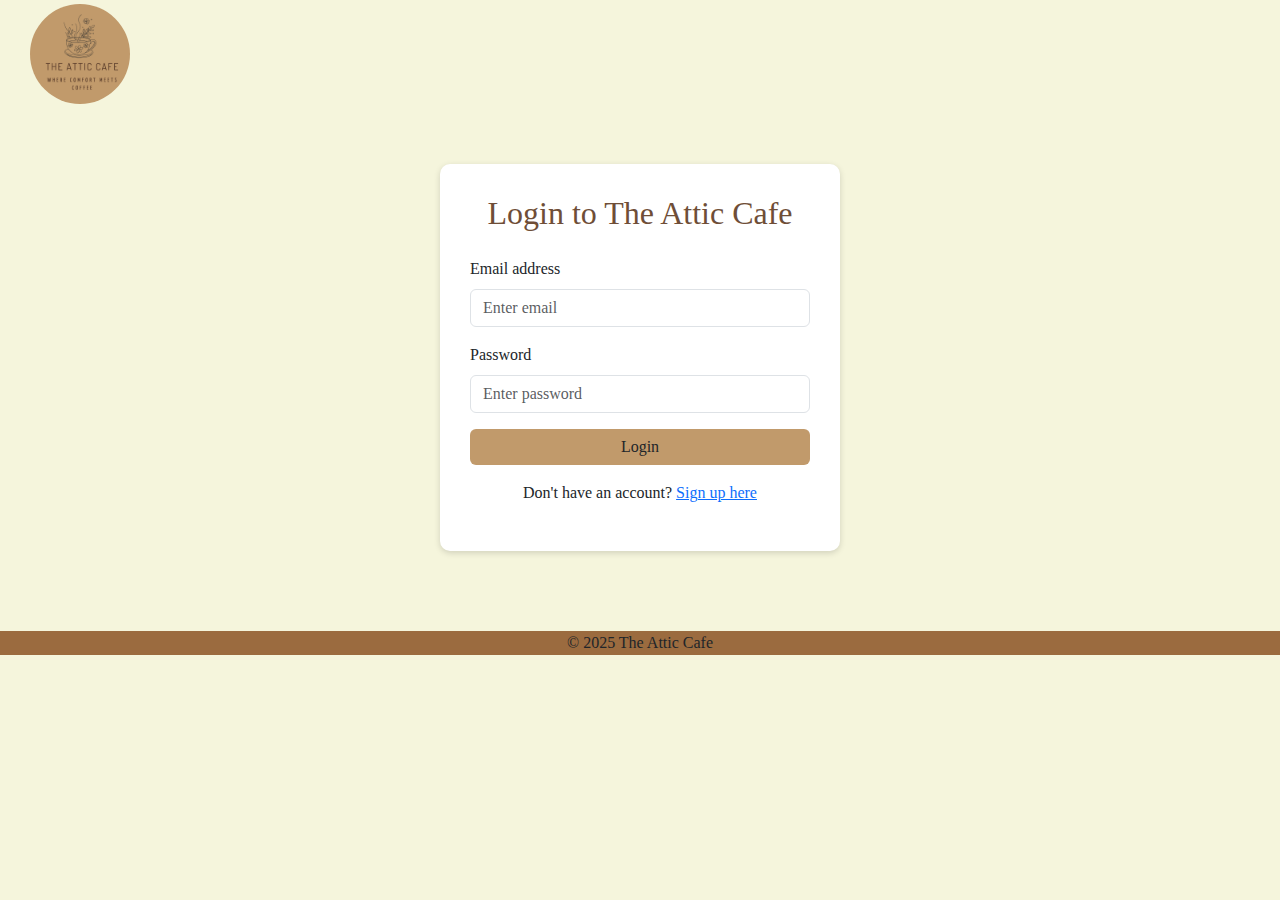
<file: index.html>
<!DOCTYPE html>
<html lang="en">
<head>
  <title>The Attic Cafe - Login</title>
  <meta charset="utf-8">
  <meta name="viewport" content="width=device-width, initial-scale=1">
  <link href="https://cdn.jsdelivr.net/npm/bootstrap@5.3.3/dist/css/bootstrap.min.css" rel="stylesheet">
  <link rel="stylesheet" href="style.css">
  <style>
    .login-container {
      max-width: 400px;
      margin: 80px auto;
      padding: 30px;
      background: white;
      border-radius: 10px;
      box-shadow: 0 2px 6px rgba(0, 0, 0, 0.15);
    }
    h2 {
      text-align: center;
      margin-bottom: 25px;
      color: #6f4e37;
    }
    .btn-login {
      background-color: #c19a6b;
      border: none;
    }
    .btn-login:hover {
      background-color: #a67c4d;
    }
    .message {
      color: red;
      margin-top: 10px;
      text-align: center;
    }
  </style>
</head>
<body>
  <header class="text-center my-4">
    <img src="LOGO.png" alt="Logo">
  </header>
  <div class="login-container">
    <h2>Login to The Attic Cafe</h2>
    <form id="loginForm" onsubmit="return validateLogin()">
      <div class="mb-3">
        <label for="email" class="form-label">Email address</label>
        <input type="email" class="form-control" id="email" placeholder="Enter email" required />
      </div>
      <div class="mb-3">
        <label for="password" class="form-label">Password</label>
        <input type="password" class="form-control" id="password" placeholder="Enter password" required />
      </div>
      <button type="submit" class="btn btn-login w-100">Login</button>
      <p class="message" id="msg"></p>
    </form>
    <p class="mt-3 text-center">Don't have an account? <a href="signup.html">Sign up here</a></p>
  </div>
  <footer>
    <p>&copy; 2025 The Attic Cafe</p>
  </footer>
  <script>
  function validateLogin() {
    const email = document.getElementById('email').value.trim();
    const password = document.getElementById('password').value.trim();
    const storedPassword = localStorage.getItem(email);

    if (!storedPassword) {
      document.getElementById('msg').textContent = 'Account not found. Please sign up.';
      return false;
    }

    if (password !== storedPassword) {
      document.getElementById('msg').textContent = 'Incorrect password.';
      return false;
    }

    localStorage.setItem('username', email);
    window.location.href = 'home.html'; // Successful login
    return false;
  }
</script>
</body>
</html>
</file>
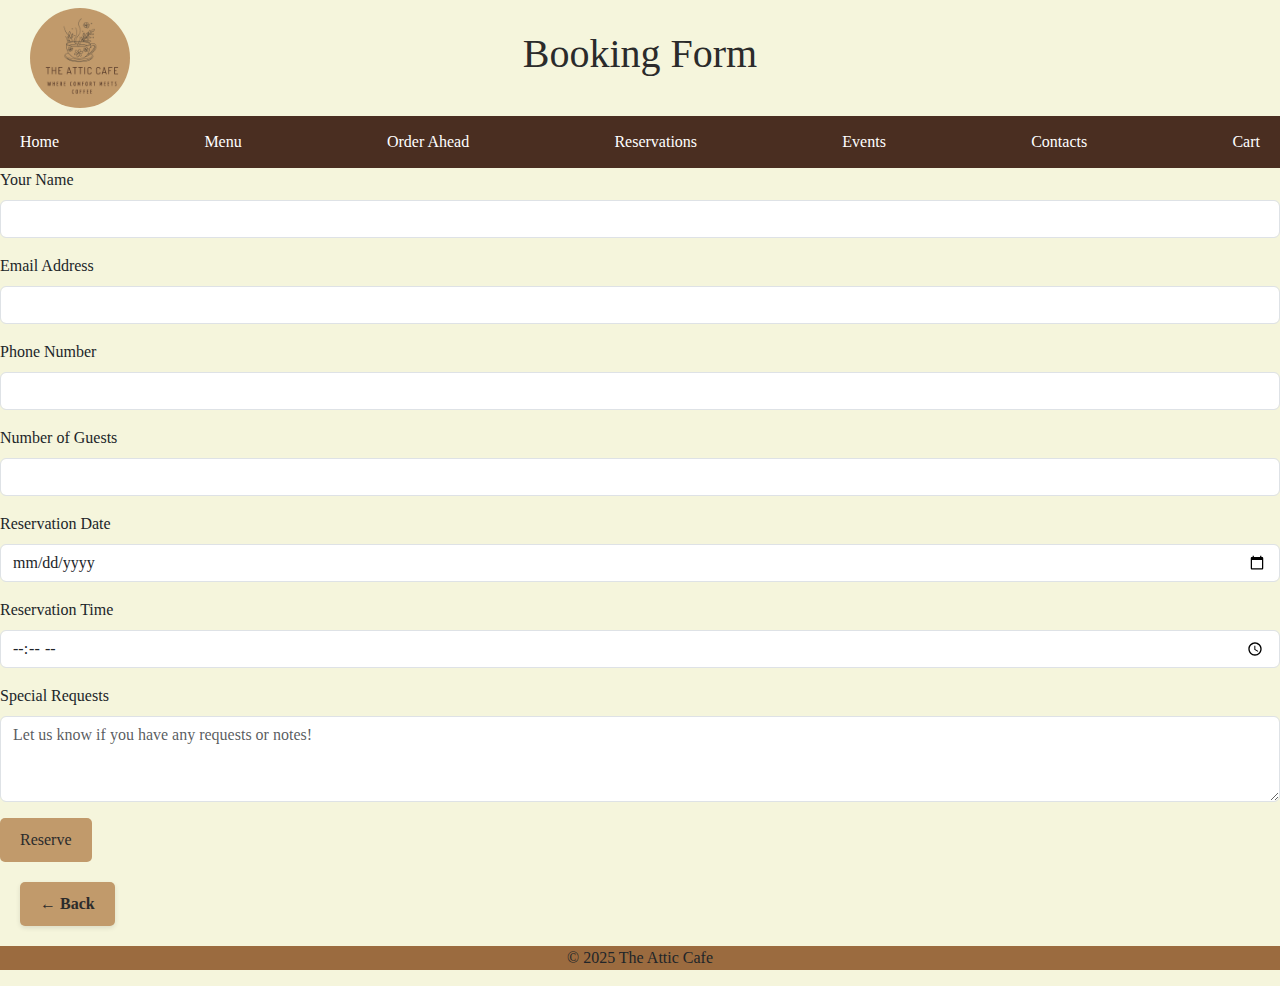
<file: bookingform.html>
<!DOCTYPE html>
<html lang="en">
<head>
  <meta charset="UTF-8" />
  <meta name="viewport" content="width=device-width, initial-scale=1" />
  <title>The Attic Cafe Website</title>
  <link href="https://cdn.jsdelivr.net/npm/bootstrap@5.3.3/dist/css/bootstrap.min.css" rel="stylesheet" />
  <link rel="stylesheet" href="style.css" />
</head>
<body>
   <header>
    <img src="LOGO.png" alt="Logo">
    <h1>Booking Form</h1>
  </header>
   <nav>
  <ul class="nav-menu">
    <li><a href="home.html">Home</a></li>

    <li class="dropdown">
      <a href="javascript:void(0)">Menu</a>
      <ul class="dropdown-content">
        <li><a href="coffee&tea.html">Coffee & Tea</a></li>
        <li><a href="breakfast.html">Breakfast</a></li>
        <li><a href="pastries&cakes.html">Pastries & Cakes</a></li>
      </ul>
    </li>

    <li class="dropdown">
      <a href="javascript:void(0)">Order Ahead</a>
      <ul class="dropdown-content">
        <li><a href="pre-order.html">Pre-Order</a></li>
      </ul>
    </li>

    <li class="dropdown">
      <a href="javascript:void(0)">Reservations</a>
      <ul class="dropdown-content">
        <li><a href="bookingform.html">Booking Form</a></li>
      </ul>
    </li>

    <li class="dropdown">
      <a href="javascript:void(0)">Events</a>
      <ul class="dropdown-content">
        <li><a href="musicnights.html">Music Nights</a></li>
        <li><a href="artworkshops.html">Art Workshops</a></li>
      </ul>
    </li>

    <li class="dropdown">
      <a href="javascript:void(0)">Contacts</a>
      <ul class="dropdown-content">
        <li><a href="feedbackform.html">Feedback Form</a></li>
      </ul>
    </li>
      <li class="dropdown">
      <a href="javascript:void(0)">Cart</a>
      <ul class="dropdown-content">
        <li><a href="cart.html">Cart</a></li>
      </ul>
    </li>
    </li>
  </ul>
</nav>
<form id="bookingForm">
  <div class="mb-3">
    <label for="name" class="form-label">Your Name</label>
    <input type="text" class="form-control" id="name" required>
  </div>

  <div class="mb-3">
    <label for="email" class="form-label">Email Address</label>
    <input type="email" class="form-control" id="email" required>
  </div>

  <div class="mb-3">
    <label for="phone" class="form-label">Phone Number</label>
    <input type="tel" class="form-control" id="phone">
  </div>

  <div class="mb-3">
    <label for="guests" class="form-label">Number of Guests</label>
    <input type="number" class="form-control" id="guests" name="guests" min="1" max="15" required>
  </div>

  <div class="mb-3">
    <label for="date" class="form-label">Reservation Date</label>
    <input type="date" class="form-control" id="date" name="date" required>
  </div>

  <div class="mb-3">
    <label for="time" class="form-label">Reservation Time</label>
    <input type="time" class="form-control" id="time" name="time" required min="07:00" max="22:00">
  </div>

  <div class="mb-3">
    <label for="message" class="form-label">Special Requests</label>
    <textarea class="form-control" id="message" rows="3" placeholder="Let us know if you have any requests or notes!"></textarea>
  </div>
  <button type="submit" class="btn-custom">Reserve</button>

  <p id="bookingMessage" class="text-success mt-3 text-center" style="display:none;">
  Thank you! Your reservation has been received.
</p>

</form>
<button onclick="history.back()" class="btn-back">← Back</button>
<br>
 <footer>
       <p>&copy; 2025 The Attic Cafe</p>
    </footer>
    <script>
  document.getElementById("bookingForm").addEventListener("submit", function (e) {
    e.preventDefault(); // Prevent page reload

    // Optional: Validate fields again or collect data here

    // Show confirmation message
    document.getElementById("bookingMessage").style.display = "block";

    // Optionally, clear the form
    document.getElementById("bookingForm").reset();
  });
</script>

    </body>
    </html>
</file>
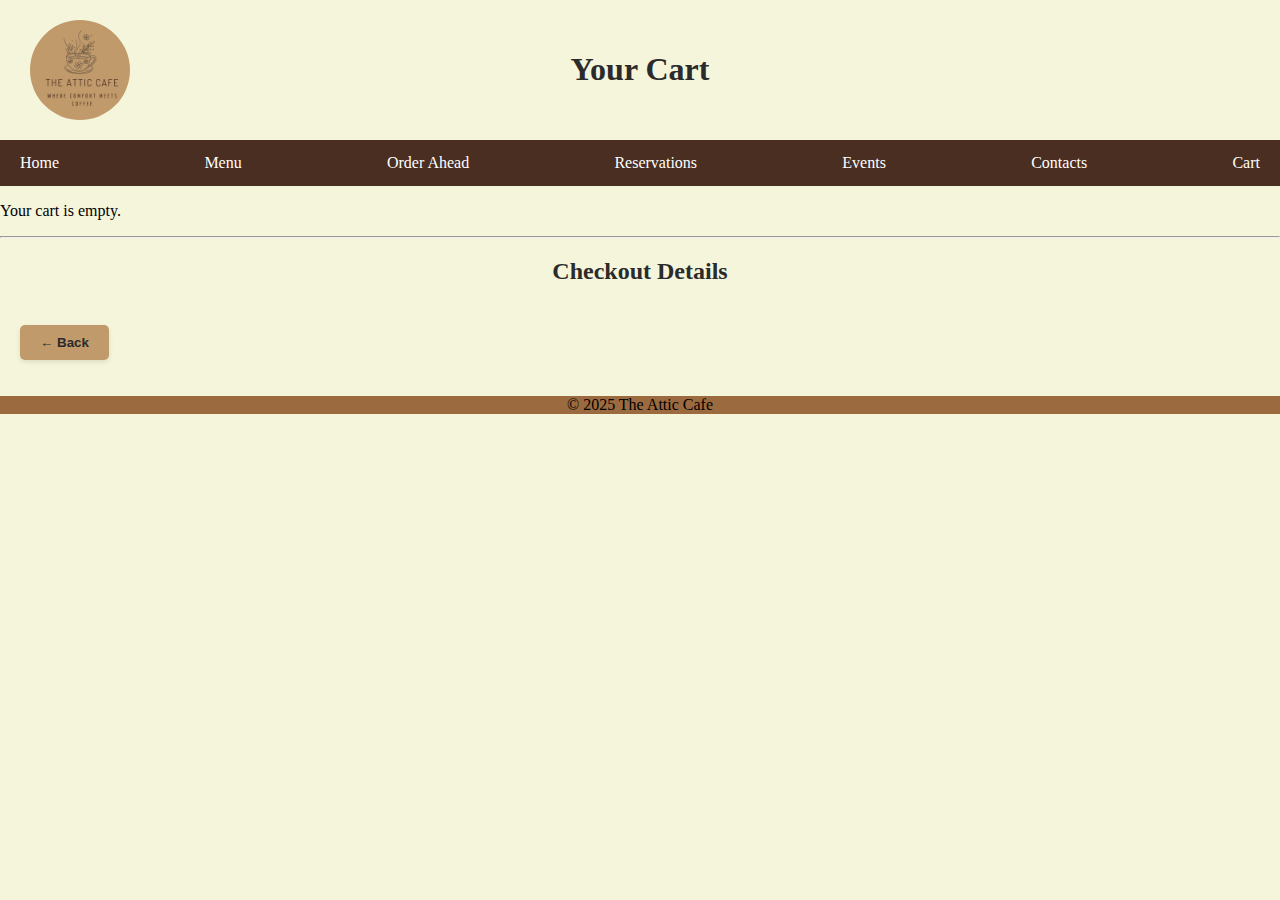
<file: cart.html>
<!DOCTYPE html>
<html lang="en">
<head>
  <meta charset="UTF-8">
  <title>Your Cart - The Attic Cafe</title>
  <link rel="stylesheet" href="style.css">
</head>
<body class="container py-5">
  <header>
    <img src="LOGO.png" alt="Logo">
    <h1>Your Cart</h1>
  </header>
    <nav>
        <div class="container my-3">
  <a href="index.html">
  </a>
</div>
  <ul class="nav-menu">
    <li><a href="home.html">Home</a></li>

    <li class="dropdown">
      <a href="javascript:void(0)">Menu</a>
      <ul class="dropdown-content">
        <li><a href="coffee&tea.html">Coffee & Tea</a></li>
        <li><a href="breakfast.html">Breakfast</a></li>
        <li><a href="patries&cakes.html">Pastries & Cakes</a></li>
      </ul>
    </li>

    <li class="dropdown">
      <a href="javascript:void(0)">Order Ahead</a>
      <ul class="dropdown-content">
        <li><a href="pre-order.html">Pre-Order</a></li>
      </ul>
    </li>

    <li class="dropdown">
      <a href="javascript:void(0)">Reservations</a>
      <ul class="dropdown-content">
        <li><a href="bookingform.html">Booking Form</a></li>
      </ul>
    </li>

    <li class="dropdown">
      <a href="javascript:void(0)">Events</a>
      <ul class="dropdown-content">
        <li><a href="musicnights.html">Music Nights</a></li>
        <li><a href="artworkshops.html">Art Workshops</a></li>
      </ul>
    </li>

    <li class="dropdown">
      <a href="javascript:void(0)">Contacts</a>
      <ul class="dropdown-content">
        <li><a href="feedbackform.html">Feedback Form</a></li>
      </ul>
    </li>
     <li class="dropdown">
      <a href="javascript:void(0)">Cart</a>
      <ul class="dropdown-content">
        <li><a href="cart.html">Cart</a></li>
      </ul>
    </li>
  </ul>
</nav>
 <div id="cart-items"></div>
<hr>
<h2>Checkout Details</h2>
<form id="checkout-form">
  <label for="name">Full Name:</label><br>
  <input type="text" id="name" name="name" required><br><br>

  <label for="surname">Surname:</label><br>
  <input type="text" id="surname" name="surname" required><br><br>

  <label for="card">Card Number:</label><br>
  <input type="text" id="card" name="card" required pattern="\d{12,16}" title="Enter 12 to 16 digit card number"><br><br>

  <label for="pickup">Pickup Time:</label><br>
  <input type="time" id="pickup" name="pickup" required min="06:00" max="22:00"><br><br>

  <button type="submit" class="btn-custom">Place Order</button>
</form>
<button onclick="history.back()" class="btn-back">← Back</button>
<footer>
  <p>&copy; 2025 The Attic Cafe</p>
</footer>

<script>
  const cart = JSON.parse(localStorage.getItem("cart")) || [];
  const cartItemsDiv = document.getElementById("cart-items");

  if (cart.length === 0) {
    cartItemsDiv.innerHTML = "<p>Your cart is empty.</p>";
    document.getElementById("checkout-form").style.display = "none";
  } else {
    let total = 0;
    cartItemsDiv.innerHTML = "<h2>Items in Your Cart:</h2>";
    cart.forEach(item => {
      total += item.price;
      cartItemsDiv.innerHTML += `<div class="cart-item">
        <strong>${item.name}</strong> - P${item.price.toFixed(2)}
      </div>`;
    });
    cartItemsDiv.innerHTML += `<p><strong>Total: P${total.toFixed(2)}</strong></p>`;
  }

  document.getElementById("checkout-form").addEventListener("submit", function (e) {
    e.preventDefault();

    const name = document.getElementById("name").value.trim();
    const surname = document.getElementById("surname").value.trim();
    const card = document.getElementById("card").value.trim();
    const pickup = document.getElementById("pickup").value;

    if (!/^\d{12,16}$/.test(card)) {
      alert("Please enter a valid 12 to 16-digit card number.");
      return;
    }

    alert(`Thank you, ${name} ${surname}! Your order will be ready for pickup at ${pickup}.`);
    localStorage.removeItem("cart");
    window.location.href = "home.html";
  });
</script>
</file>
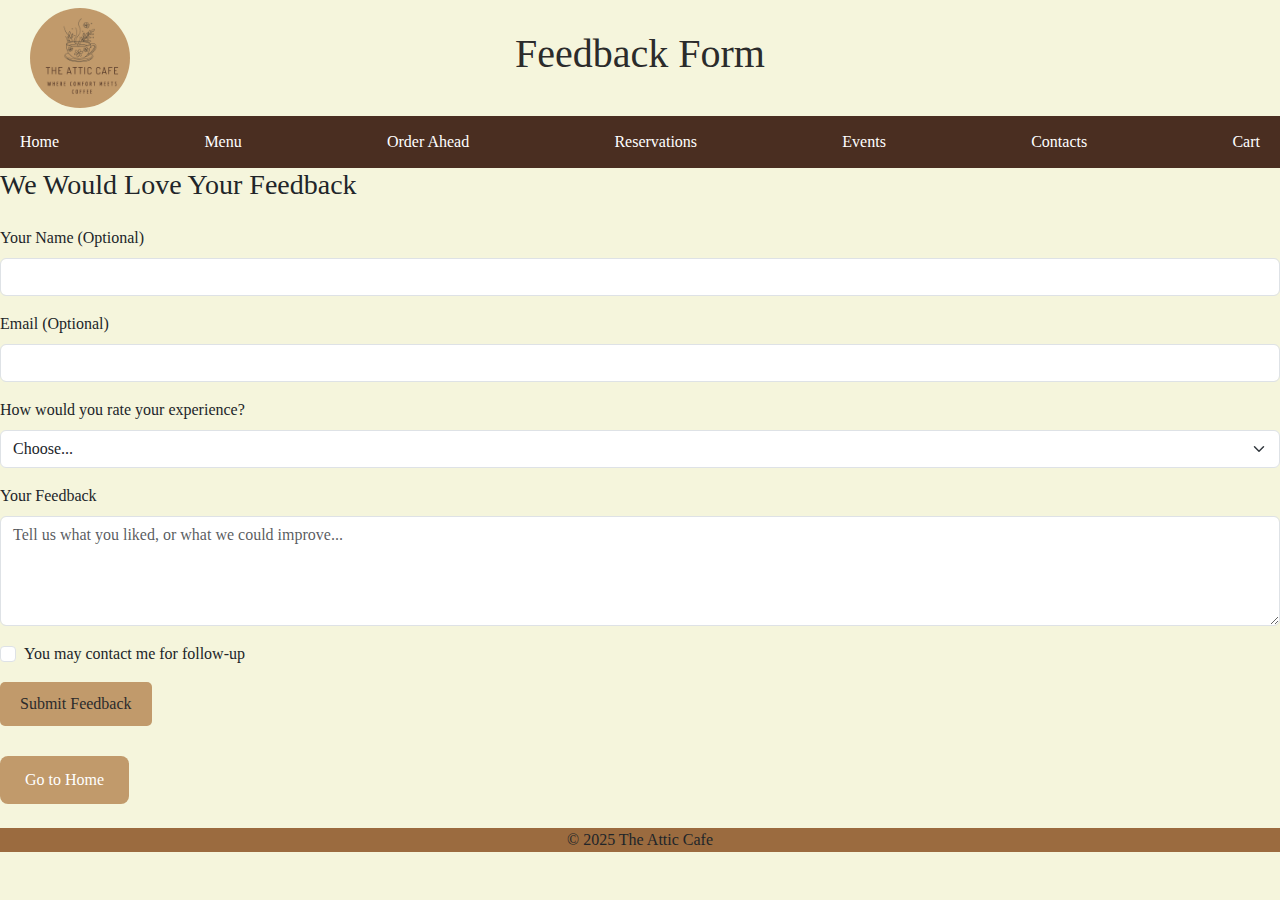
<file: feedbackform.html>
<!DOCTYPE html>
<html lang="en">
<head>
    <title>The Attic Cafe Website</title>
    <meta charset="utf-8">
    <meta name="viewport" content="width=device-width, initial-scale=1">
    <link href="https://cdn.jsdelivr.net/npm/bootstrap@5.3.3/dist/css/bootstrap.min.css" rel="stylesheet" integrity="sha384-QWTKZyjpPEjISv5WaRU9OFeRpok6YctnYmDr5pNlyT2bRjXh0JMhjY6hW+ALEwIH" crossorigin="anonymous">
   <link rel="stylesheet" href="style.css">
   </head>
    <body>
       <header>
    <img src="LOGO.png" alt="Logo">
    <h1>Feedback Form</h1>
  </header>
  <nav>
  <ul class="nav-menu">
    <li><a href="home.html">Home</a></li>

    <li class="dropdown">
      <a href="javascript:void(0)">Menu</a>
      <ul class="dropdown-content">
        <li><a href="coffee&tea.html">Coffee & Tea</a></li>
        <li><a href="breakfast.html">Breakfast</a></li>
        <li><a href="pastries&cakes.html">Pastries & Cakes</a></li>
      </ul>
    </li>

    <li class="dropdown">
      <a href="javascript:void(0)">Order Ahead</a>
      <ul class="dropdown-content">
        <li><a href="pre-order.html">Pre-Order</a></li>
      </ul>
    </li>

    <li class="dropdown">
      <a href="javascript:void(0)">Reservations</a>
      <ul class="dropdown-content">
        <li><a href="bookingform.html">Booking Form</a></li>
      </ul>
    </li>

    <li class="dropdown">
      <a href="javascript:void(0)">Events</a>
      <ul class="dropdown-content">
        <li><a href="musicnights.html">Music Nights</a></li>
        <li><a href="artworkshops.html">Art Workshops</a></li>
      </ul>
    </li>

    <li class="dropdown">
      <a href="javascript:void(0)">Contacts</a>
      <ul class="dropdown-content">
        <li><a href="feedbackform.html">Feedback Form</a></li>
      </ul>
    </li>
      <li class="dropdown">
      <a href="javascript:void(0)">Cart</a>
      <ul class="dropdown-content">
        <li><a href="cart.html">Cart</a></li>
      </ul>
    </li>
    </li>
  </ul>
</nav>
<form>
  <h3 class="mb-4">We Would Love Your Feedback</h3>
  <div class="mb-3">
    <label for="name" class="form-label">Your Name (Optional)</label>
    <input type="text" class="form-control" id="name">
  </div>

  <div class="mb-3">
    <label for="email" class="form-label">Email (Optional)</label>
    <input type="email" class="form-control" id="email">
  </div>

  <div class="mb-3">
    <label for="rating" class="form-label">How would you rate your experience?</label>
    <select class="form-select" id="rating" required>
      <option selected disabled value="">Choose...</option>
      <option value="5">⭐⭐⭐⭐⭐ Excellent</option>
      <option value="4">⭐⭐⭐⭐ Good</option>
      <option value="3">⭐⭐⭐ Average</option>
      <option value="2">⭐⭐ Not great</option>
      <option value="1">⭐ Poor</option>
    </select>
  </div>

  <div class="mb-3">
    <label for="feedback" class="form-label">Your Feedback</label>
    <textarea class="form-control" id="feedback" rows="4" placeholder="Tell us what you liked, or what we could improve..." required></textarea>
  </div>

  <div class="mb-3 form-check">
    <input type="checkbox" class="form-check-input" id="contact-permission">
    <label class="form-check-label" for="contact-permission">You may contact me for follow-up</label>
  </div>

  <button type="submit" class="btn-custom">Submit Feedback</button>
</form>

<a href="home.html" class="btn btn-home">Go to Home</a>
<br>
<br>
<footer>
        <p>&copy; 2025 The Attic Cafe</p>
    </footer>
    </body>
    </html>
</file>
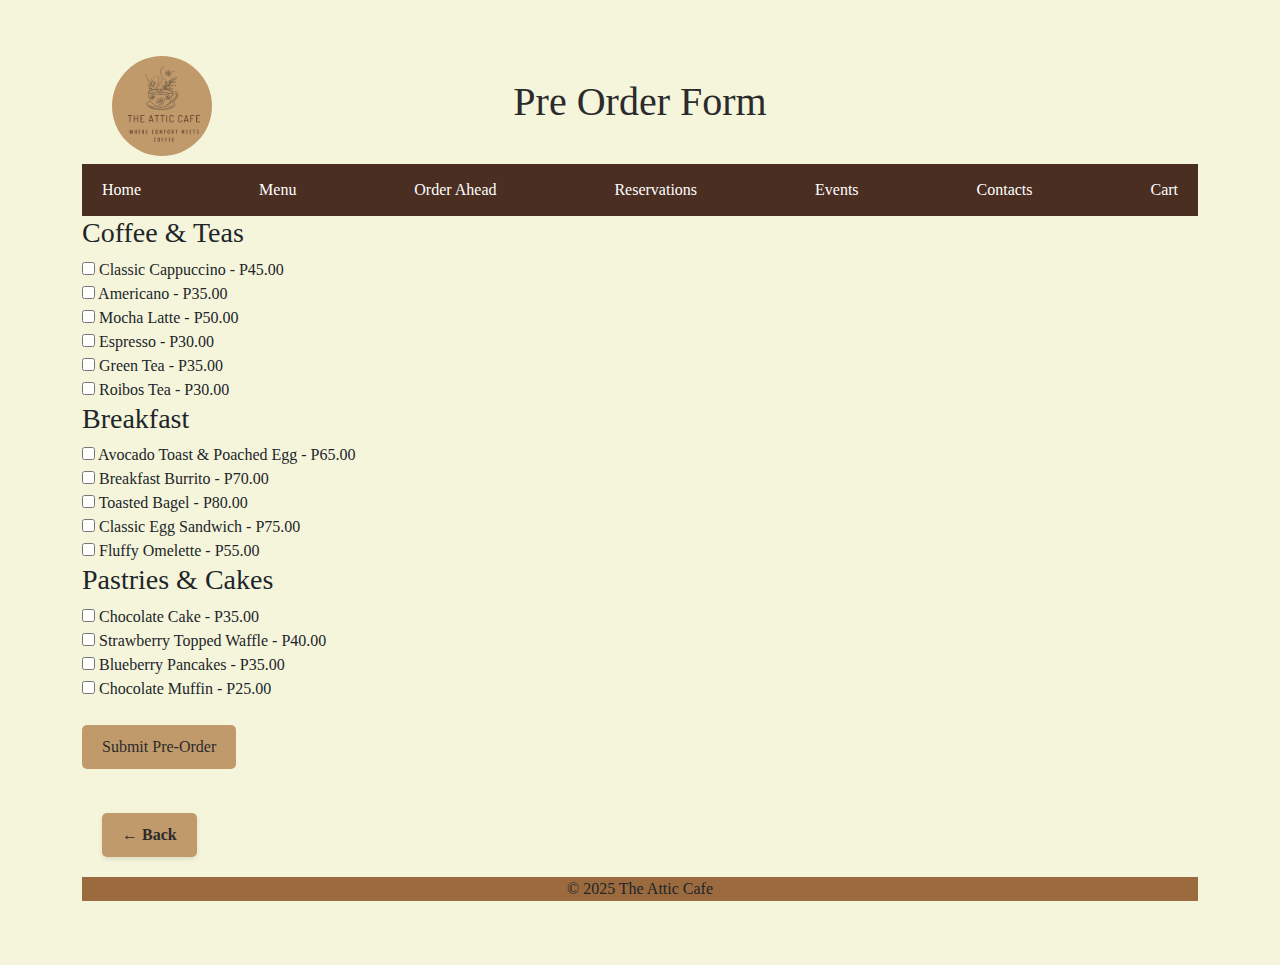
<file: pre-order.html>
<!DOCTYPE html>
<html lang="en">
<head>
    <title>The Attic Cafe Website</title>
    <meta charset="utf-8">
    <meta name="viewport" content="width=device-width, initial-scale=1">
    <link href="https://cdn.jsdelivr.net/npm/bootstrap@5.3.3/dist/css/bootstrap.min.css" rel="stylesheet" integrity="sha384-QWTKZyjpPEjISv5WaRU9OFeRpok6YctnYmDr5pNlyT2bRjXh0JMhjY6hW+ALEwIH" crossorigin="anonymous">
   <link rel="stylesheet" href=style.css>
</head>
<body class="container py-5">
   <header>
    <img src="LOGO.png" alt="Logo">
    <h1>Pre Order Form</h1>
  </header>
 <nav>
  <ul class="nav-menu">
    <li class="dropdown"><a href="home.html">Home</a></li>

    <li class="dropdown">
      <a href="menu.html">Menu</a>
      <ul class="dropdown-content">
        <li><a href="coffee&tea.html">Coffee & Tea</a></li>
        <li><a href="breakfast.html">Breakfast</a></li>
        <li><a href="patries&cakes.html">Pastries & Cakes</a></li>
      </ul>
    </li>

    <li class="dropdown">
      <a href="#">Order Ahead</a>
      <ul class="dropdown-content">
        <li><a href="pre-order.html">Pre-Order</a></li>
      </ul>
    </li>

    <li class="dropdown">
      <a href="#">Reservations</a>
      <ul class="dropdown-content">
        <li><a href="bookingform.html">Booking Form</a></li>
      </ul>
    </li>

    <li class="dropdown">
      <a href="#">Events</a>
      <ul class="dropdown-content">
        <li><a href="musicnights.html">Music Nights</a></li>
        <li><a href="artworkshops.html">Art Workshops</a></li>
      </ul>
    </li>

    <li class="dropdown">
      <a href="#">Contacts</a>
      <ul class="dropdown-content">
        <li><a href="feedbackform.html">Feedback Form</a></li>
      </ul>
    </li>
      <li class="dropdown">
      <a href="javascript:void(0)">Cart</a>
      <ul class="dropdown-content">
        <li><a href="cart.html">Cart</a></li>
      </ul>
    </li>
    </li>
  </ul>
</nav>
      <form id="preorder-form">
  <div>
    <h3>Coffee & Teas</h3>
    <label>
      <input type="checkbox" name="items[]" value="Classic Cappuccino">
      Classic Cappuccino - P45.00
    </label><br>
    <label>
      <input type="checkbox" name="items[]" value="Americano">
      Americano - P35.00
    </label><br>
    <label>
      <input type="checkbox" name="items[]" value="Mocha Latte">
      Mocha Latte - P50.00
    </label><br>
    <label>
      <input type="checkbox" name="items[]" value="Espresso">
      Espresso - P30.00
    </label><br>
    <label>
      <input type="checkbox" name="items[]" value="Green Tea">
      Green Tea - P35.00
    </label><br>
    <label>
      <input type="checkbox" name="items[]" value="Roibos Tea">
      Roibos Tea - P30.00
    </label><br>
  </div>

  <div>
    <h3>Breakfast</h3>
    <label>
      <input type="checkbox" name="items[]" value="Avocado Toast & Poached Egg">
      Avocado Toast & Poached Egg - P65.00
    </label><br>
    <label>
      <input type="checkbox" name="items[]" value="Breakfast Burrito">
      Breakfast Burrito - P70.00
    </label><br>
    <label>
      <input type="checkbox" name="items[]" value="Toasted Bagel">
      Toasted Bagel - P80.00
    </label><br>
    <label>
      <input type="checkbox" name="items[]" value="Classic Egg Sandwich">
      Classic Egg Sandwich - P75.00
    </label><br>
    <label>
      <input type="checkbox" name="items[]" value="Fluffy Omelette">
      Fluffy Omelette - P55.00
    </label><br>
  </div>

  <div>
    <h3>Pastries & Cakes</h3>
    <label>
      <input type="checkbox" name="items[]" value="Chocolate Cake">
      Chocolate Cake - P35.00
    </label><br>
    <label>
      <input type="checkbox" name="items[]" value="Strawberry Topped Waffle">
      Strawberry Topped Waffle - P40.00
    </label><br>
    <label>
      <input type="checkbox" name="items[]" value="Blueberry Pancakes">
      Blueberry Pancakes - P35.00
    </label><br>
    <label>
      <input type="checkbox" name="items[]" value="Chocolate Muffin">
      Chocolate Muffin - P25.00
    </label><br>
  </div>
<br>

  <button type="submit" class="btn-custom">Submit Pre-Order</button>
</form>
<br>
<button onclick="history.back()" class="btn-back">← Back</button>
   <footer>
        <p>&copy; 2025 The Attic Cafe</p>
    </footer>

    <script>
  window.addEventListener('DOMContentLoaded', () => {
    const params = new URLSearchParams(window.location.search);
    const selectedItem = params.get('item');

    if (selectedItem) {
      const checkboxes = document.querySelectorAll('input[type="checkbox"]');
      checkboxes.forEach(checkbox => {
        if (checkbox.value === selectedItem) {
          checkbox.checked = true;
        }
      });
    }

    document.getElementById('preorder-form').addEventListener('submit', function(e) {
      e.preventDefault();

      const selectedItems = [];
      const checkboxes = document.querySelectorAll('input[name="items[]"]:checked');

      checkboxes.forEach(box => {
        const label = box.parentElement.textContent.trim();
        const match = label.match(/(.+)\s-\sP([\d.]+)/);
        if (match) {
          selectedItems.push({
            name: match[1],
            price: parseFloat(match[2])
          });
        }
      });

      if (selectedItems.length === 0) {
        alert("Please select at least one item.");
        return;
      }

      // Save to localStorage
      let existingCart = JSON.parse(localStorage.getItem("cart")) || [];
      existingCart = existingCart.concat(selectedItems);
      localStorage.setItem("cart", JSON.stringify(existingCart));

      // Redirect to cart
      window.location.href = "cart.html";
    });
  });
</script>

    </body>
    </html>
</file>
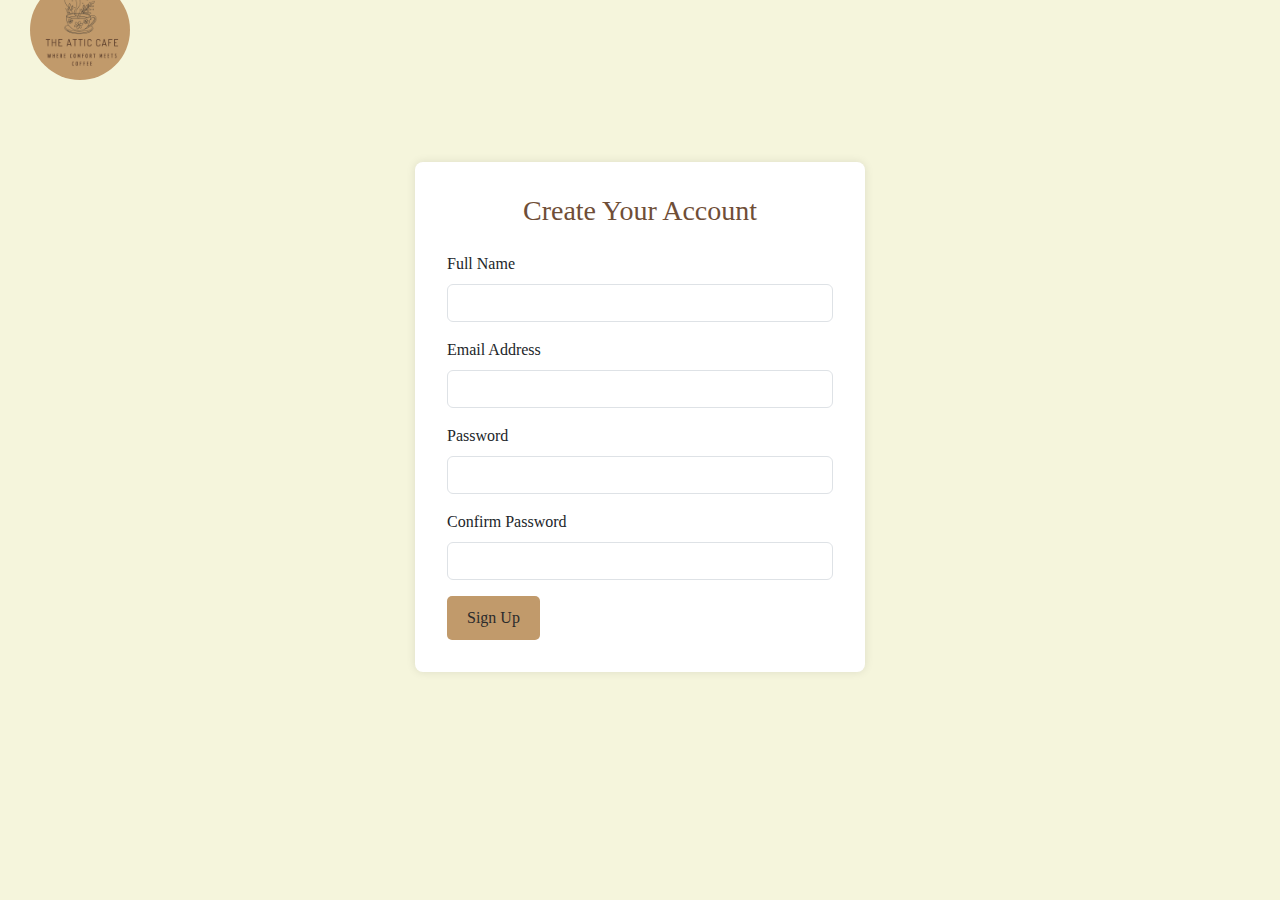
<file: signup.html>
<!DOCTYPE html>
<html lang="en">
<head>
    <title>The Attic Cafe Website</title>
    <meta charset="utf-8">
    <meta name="viewport" content="width=device-width, initial-scale=1">
    <link href="https://cdn.jsdelivr.net/npm/bootstrap@5.3.3/dist/css/bootstrap.min.css" rel="stylesheet" integrity="sha384-QWTKZyjpPEjISv5WaRU9OFeRpok6YctnYmDr5pNlyT2bRjXh0JMhjY6hW+ALEwIH" crossorigin="anonymous">
   <link rel="stylesheet" href=style.css>
  <style>
    body {
      background-color: #f5f5dc;
    }
    .signup-container {
      max-width: 450px;
      margin: auto;
      margin-top: 8%;
      padding: 2rem;
      background-color: #ffffff;
      border-radius: 8px;
      box-shadow: 0 0 10px rgba(0,0,0,0.1);
    }
    h3 {
            text-align: center;
            margin-bottom: 25px;
            color: #6f4e37;
        }
  </style>
</head>
<body>
   <header>
    <img src="LOGO.png" alt="Logo">
  </header>
  <div class="signup-container">
    <h3 class="text-center mb-4">Create Your Account</h3>

    <form id="signupForm">
      <div class="mb-3">
        <label for="fullname" class="form-label">Full Name</label>
        <input type="text" id="fullname" class="form-control" required>
      </div>

      <div class="mb-3">
        <label for="email" class="form-label">Email Address</label>
        <input type="email" id="email" class="form-control" required>
      </div>

      <div class="mb-3">
        <label for="password" class="form-label">Password</label>
        <input type="password" id="password" class="form-control" required>
      </div>

      <div class="mb-3">
        <label for="confirmPassword" class="form-label">Confirm Password</label>
        <input type="password" id="confirmPassword" class="form-control" required>
      </div>

      <button type="submit" class="btn-custom">Sign Up</button>
    </form>
  <script>
  document.getElementById("signupForm").addEventListener("submit", function (e) {
    e.preventDefault();
    const email = document.getElementById("email").value.trim();
    const password = document.getElementById("password").value.trim();

    // Store user data in localStorage
    localStorage.setItem(email, password);

    alert("Account created successfully!");
    window.location.href = "home.html"; // Redirect to login
  });
</script>

  </body>
    </html>
</file>
<file: style.css>
body {
    background-color: #f5f5dc;
    font-family: 'Lora', serif;
         }
         h1,h2{
            text-align: center;
            color: #2B2B2B;
         }
         .about-section {
           display: flex;
           align-items: center;
           gap: 30px;
           margin-top: 10px;
           padding: 20px;
          }

         .about-img {
          max-width: 45%;
          height: auto;
          border-radius: 10px;
         }

         .about-text {
          flex: 1;
          color: #2B2B2B;
         }

         .about-text h2 {
          margin-bottom: 15px;
          color: #2B2B2B;
         }

         header {
         display: flex;
         align-items: center;
         justify-content: center;
         position: relative;
         padding: 30px 20px;
         }
          header img {
          display: block;
          height: 100px;
          width: 100px;
          border-radius: 50%;
          margin: 20px;
          position: absolute;
          left: 10px;
           }
         body,ul,li {
            margin: 0;
            padding: 0;
            list-style: none;
         }
         nav{
            background-color: #4a2e21;
         }
         .nav-menu{
            display: flex;
            justify-content: space-between;
            background-color: #4a2e21;
         }
         .nav-menu>li{
            position: relative;
         }
         .nav-menu>li>a{
            display: block;
            color: white;
            padding: 14px 20px;
            text-decoration: none;
         }
         .nav-menu>li>a:hover{
            background-color: #c19a6b;
         }
         .dropdown-content{
            display: none;
            position: absolute;
            background-color: #c19a6b;  
            min-width: 180px;
         }
         .dropdown-content li a:hover{
            background-color: #c19a6b;
         }
         .dropdown:hover .dropdown-content {
          display: block;
          }
 
       .menu-section {
        margin-bottom: 40px;
        }

       .menu-item {
        display: flex;
        align-items: flex-start;
        gap: 20px;
        margin: 30px;
        border-bottom: 1px solid #e0cfcf;
        padding-bottom: 20px;
        }

       .menu-item img {
        width: 180px;
        height: auto;
        border-radius: 8px;
        object-fit: cover;
        box-shadow: 2px 2px 10px rgba(0,0,0,0.1);
        }

       .item-name {
        font-weight: bold;
        font-size: 1.25rem;
        display: block;
        color: #c19a6b;
        }

        .item-price {
         float: right;
         font-size: 1.1rem;
         color: #2B2B2B;
         margin-top: 5px;
         }

        .item-desc {
         font-size: 0.95rem;
         color: #2B2B2B;
         margin-top: 8px;
         }

         .btn-custom {
          background-color: #c19a6b;
          color: #2B2B2B;
          border: none;
          padding: 10px 20px;
          border-radius: 5px;
         }
         .btn-back {
          background-color: #c19a6b;   
          color: #2B2B2B;               
          border: none;
          padding: 10px 20px;
          border-radius: 5px;
          font-weight: bold;
          cursor: pointer;
          transition: background-color 0.3s ease;
          margin: 20px;
          box-shadow: 0 2px 5px rgba(0,0,0,0.1);
         }
        .btn-back:hover {
          background-color: #a67c52;   
         }
         .btn-home {
      margin-top: 30px;
      background-color: #c19a6b;
      border: none;
      color: white;
      padding: 12px 25px;
      border-radius: 8px;
      font-size: 1rem;
    }

    .btn-home:hover {
      background-color: #a67c52;
    }
        footer{
           background-color: #9b6b3f;
           text-align: center;
          font-family: 'Lora', serif;
        }
</file>
